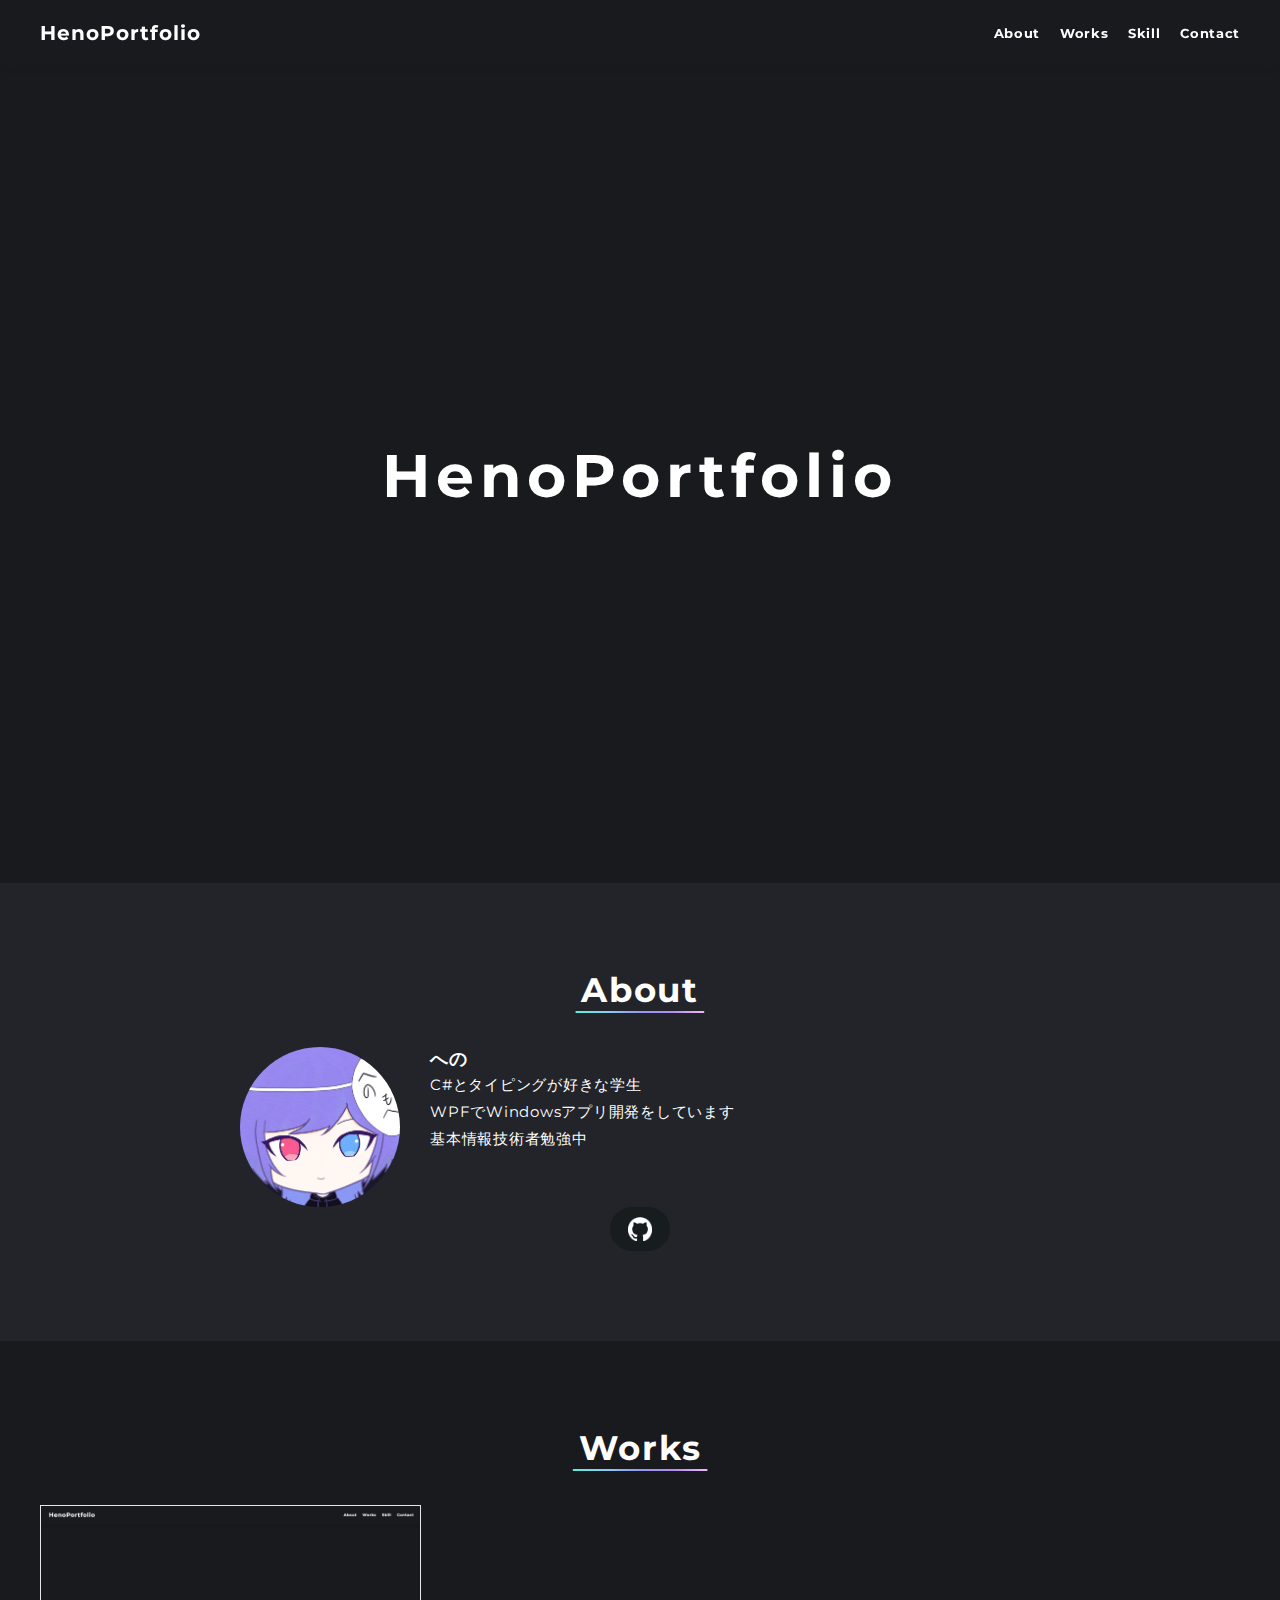
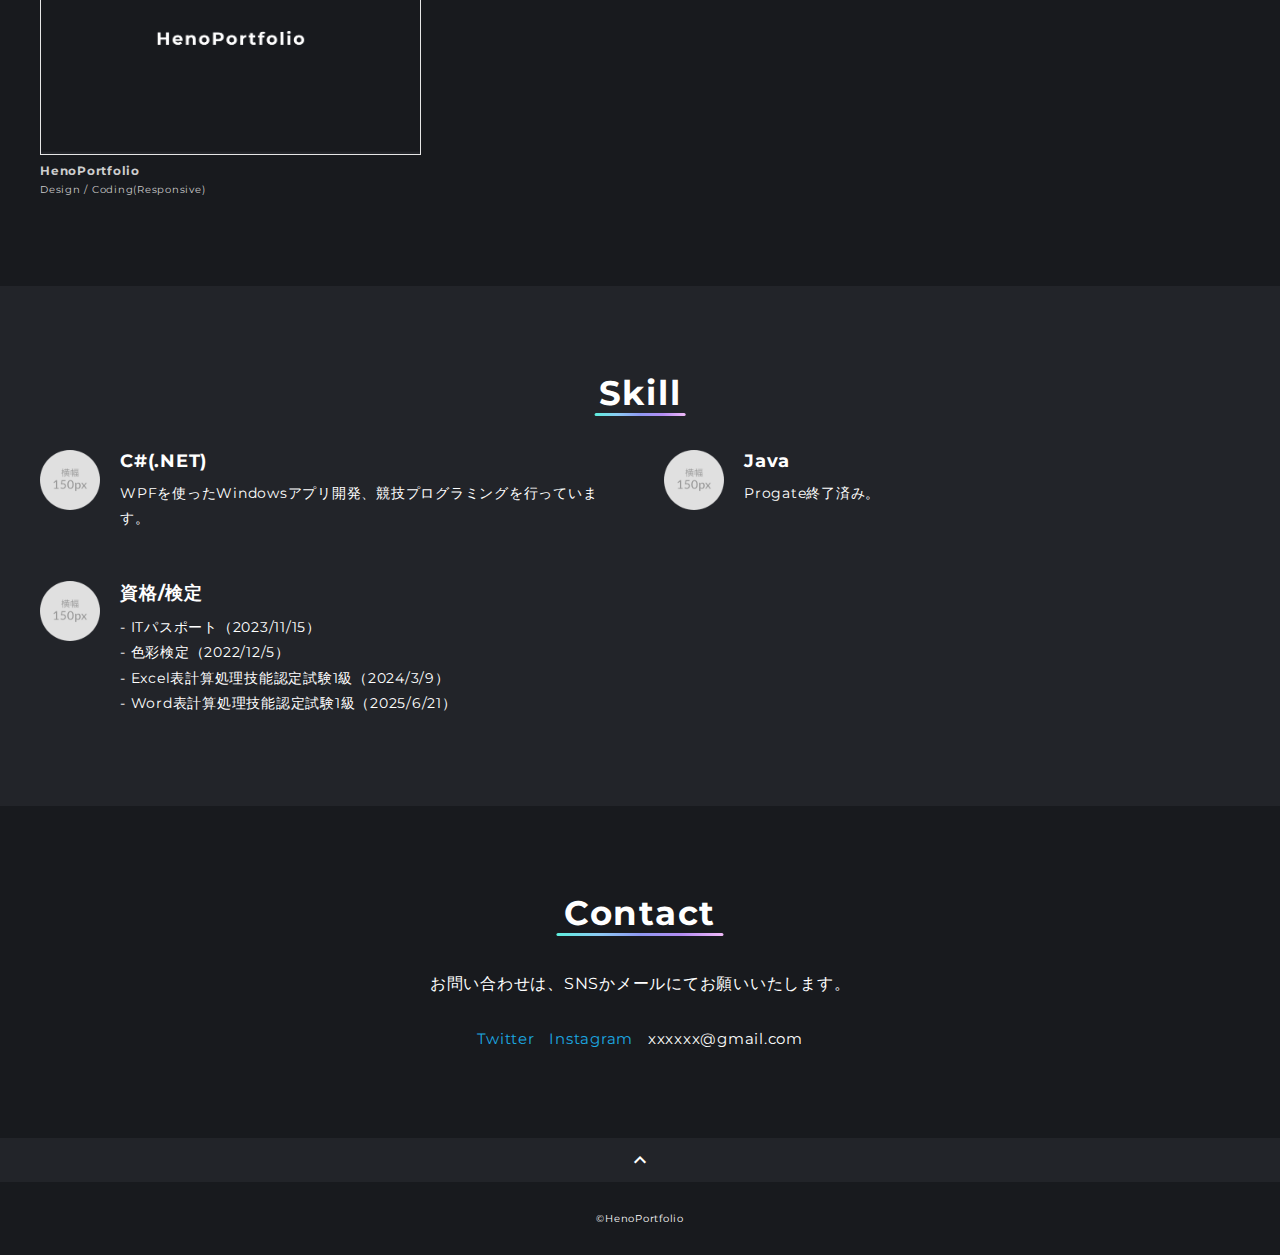
<file: index.html>
<!DOCTYPE html>
<html>
<head>
  <meta charset="utf-8">
  <meta name="viewport" content="width=device-width,initial-scale=1">
  <meta property='og:type' content='website'>
  <meta property='og:title' content='HenoPortfolio'>
  <meta property='og:url' content='URLが入る'>
  <meta property='og:description' content='へののポートフォリオサイトです。'>
  <meta name="description" content="へののポートフォリオサイトです" />
  <title>HenoPortfolio</title>
  <link rel="preconnect" href="https://fonts.gstatic.com">
  <link href="https://fonts.googleapis.com/css2?family=Montserrat:wght@400;700&display=swap" rel="stylesheet">
  <link href="https://fonts.googleapis.com/css?family=Material+Icons+Outlined" rel="stylesheet">
  <link href="css/ress.css" media="all" rel="stylesheet" type="text/css" />
  <link href="css/style.css" media="all" rel="stylesheet" type="text/css" />
  <link rel="shortcut icon" href="image/favicon.ico" />
  <link rel=”canonical” href=”URLが入る” />
</head>

<body>
  <div class="wrapper">

    <!-- header -->
    <header class="header ">
      <div class="container">
        <h1 class="header-logo">
          <a href=".">HenoPortfolio</a>
        </h1>
        <nav class="gnav">
          <ul class="gnav-list">
            <li class="gnav-item"><a href="#about">About</a></li>
            <li class="gnav-item"><a href="#works">Works</a></li>
            <li class="gnav-item"><a href="#skill">Skill</a></li>
            <li class="gnav-item"><a href="#contact">Contact</a></li>
          </ul>
        </nav>
      </div>
    </header>
    <!-- /header -->

    <main class="content">

      <!-- mv -->
      <div class="mv">
        <div class="mv-container">
          <p class="mv-title">HenoPortfolio</p>
        </div>
      </div>
      <!-- /mv -->

      
      <!-- about -->
      <section class="about section" id="about">
        <div class="container">
          <h2 class="title">About</h2>
          <div class="profile">
            <p class="profile-img">
              <img src="image/アイコン2.png" alt="">
            </p>
            <div class="profile-body">
              <h3>への</h3>
              <p>
                C#とタイピングが好きな学生<br>
                WPFでWindowsアプリ開発をしています<br>
                基本情報技術者勉強中
              </p>
            </div>
          </div>
           <div class="Github-links">
            <a class="Github-link" href="https://github.com/heno-1010" target="_blank" rel="noopener">
            <img src="image/github-mark-white.png" alt="Github">
            </a>
            <!-- 他のSNSリンクもここに追加 -->
    </div>
        </div>
      </section>
      <!-- /about -->


      <!-- works -->
      <section class="works section" id="works">
        <div class="container">
          <h2 class="title">Works</h2>
          <div class="works-list">
            <a class="works-item" href="HenoPortfolio.html">
              <div class="works-img"><img src="image/works/image.png" alt="" /></div>
              <p class="works-name">HenoPortfolio</p>
              <p class="works-info">Design / Coding(Responsive)</p>
            </a>
          </div>
        </div>
      </section>
      <!-- /works -->

      <!-- skill -->
      <section class="skill section" id="skill">
        <div class="container">
          <h2 class="title">Skill</h2>
          <div class="skill-list">
            <div class="skill-item">
              <p class="skill-img"><img src="image/icon_skill.png" alt=""></p>
              <div class="skill-body">
                <h3 class="skill-name">C#(.NET)</h3>
                <p class="skill-text">
                  WPFを使ったWindowsアプリ開発、競技プログラミングを行っています。</p>
              </div>
            </div>
            <div class="skill-item">
              <p class="skill-img"><img src="image/icon_skill.png" alt=""></p>
              <div class="skill-body">
                <h3 class="skill-name">Java</h3>
                <p class="skill-text">
                  Progate終了済み。</p>
              </div>
            </div>
            <div class="skill-item">
              <p class="skill-img"><img src="image/icon_skill.png" alt=""></p>
              <div class="skill-body">
                <h3 class="skill-name">資格/検定</h3>
                <p class="skill-text">
                  - ITパスポート（2023/11/15）<br>
                  - 色彩検定（2022/12/5）<br>
                  - Excel表計算処理技能認定試験1級（2024/3/9）<br>
                  - Word表計算処理技能認定試験1級（2025/6/21）</p>
              </div>
            </div>
          </div>
        </div>
      </section>
      <!-- /skill -->

      <!-- contact -->
      <section class="contact section" id="contact">
        <div class="container">
          <h2 class="title">Contact</h2>
          <p class="lead">
            お問い合わせは、<br class="sp-only">SNSかメールにてお願いいたします。
          </p>
          <div class="contact-list">
            <a class="contact-item" href="https://twitter.com/" target="_blank" rel="noopener">Twitter</a>
            <a class="contact-item" href="https://www.instagram.com/" target="_blank" rel="noopener">Instagram</a>
            <span class="contact-item">xxxxxx@gmail.com</span>
          </div>
        </div>
      </section>
      <!-- /contact -->
      <div class="page-top" id="js-page-top">
        <span class="material-icons-outlined">expand_less</span>
      </div>
    </main>

    <!-- footer -->
    <footer class="footer">
      <div class="copyright">&copy;HenoPortfolio</div>
    </footer>
    <!-- /footer -->

  </div>
  <script src="https://ajax.googleapis.com/ajax/libs/jquery/3.6.0/jquery.min.js"></script>
  <script type='text/javascript' src="js/script.js"></script>
</body>
</html>
</file>
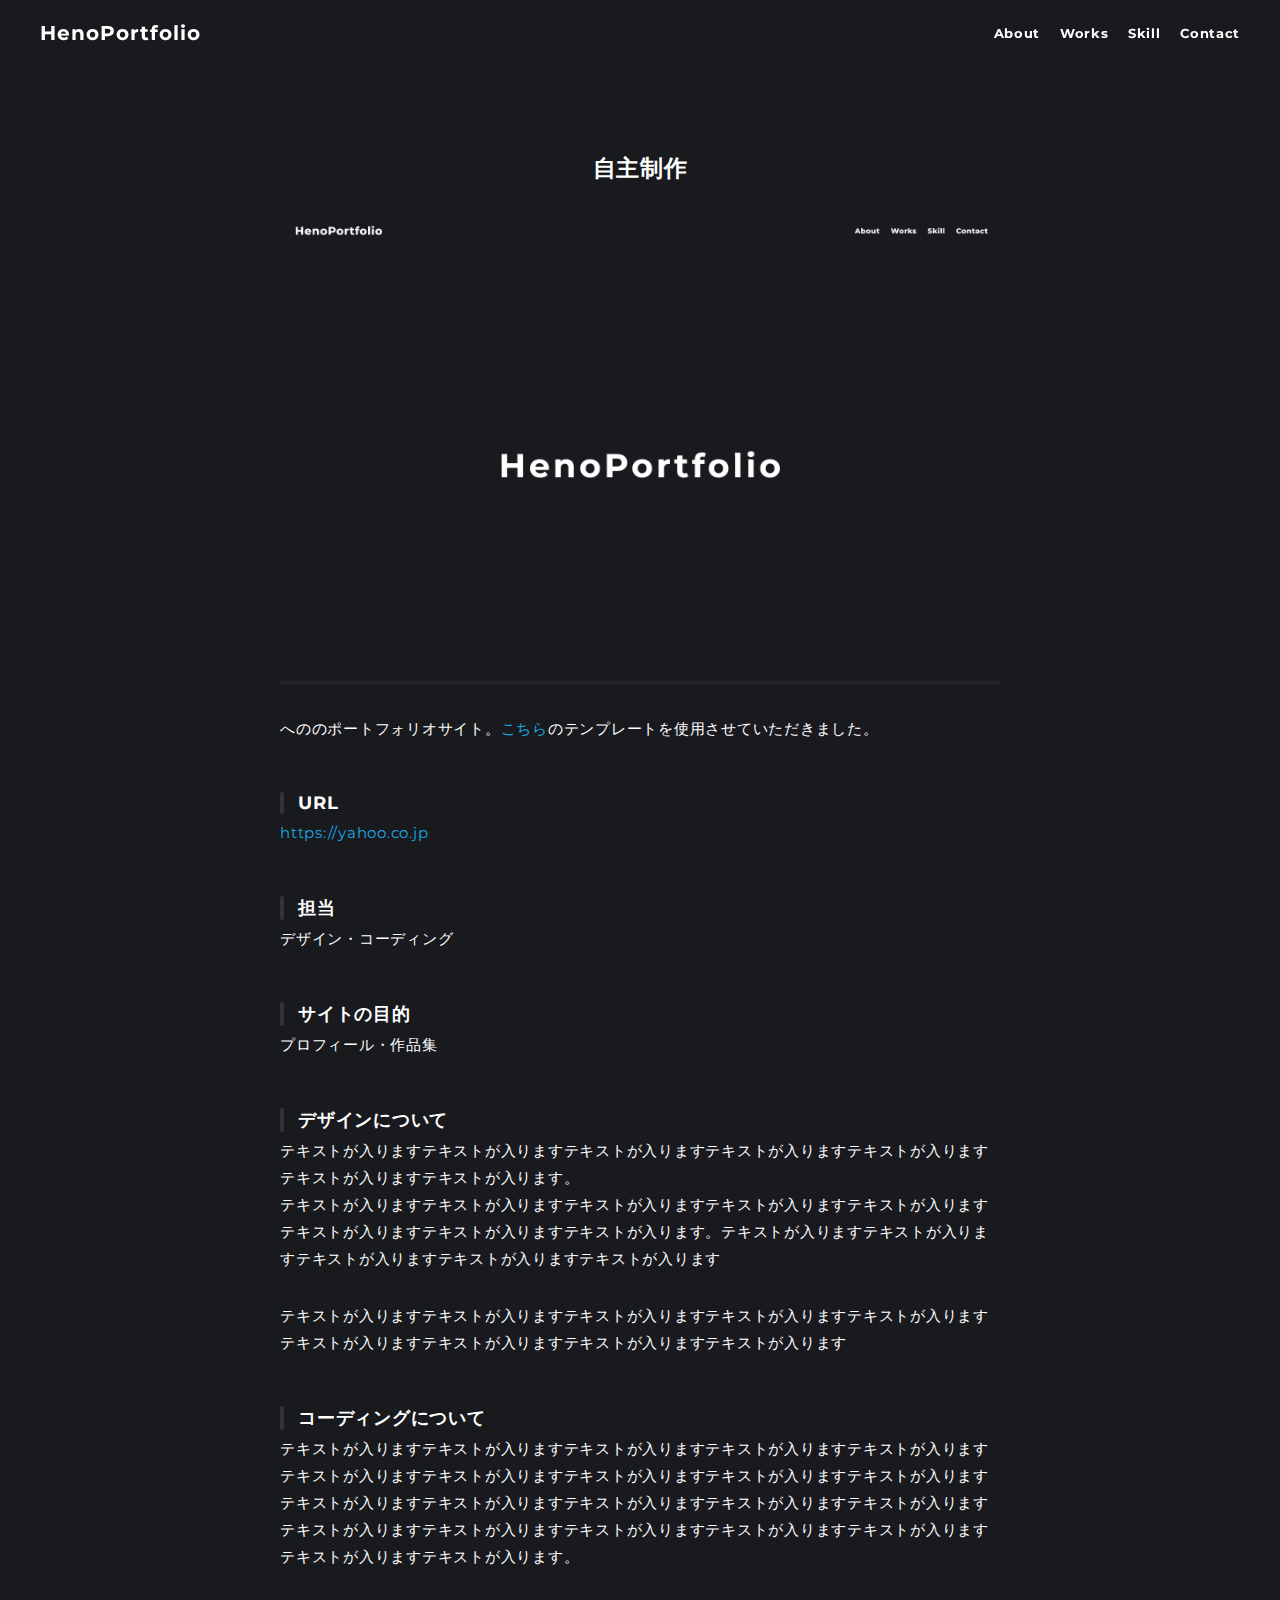
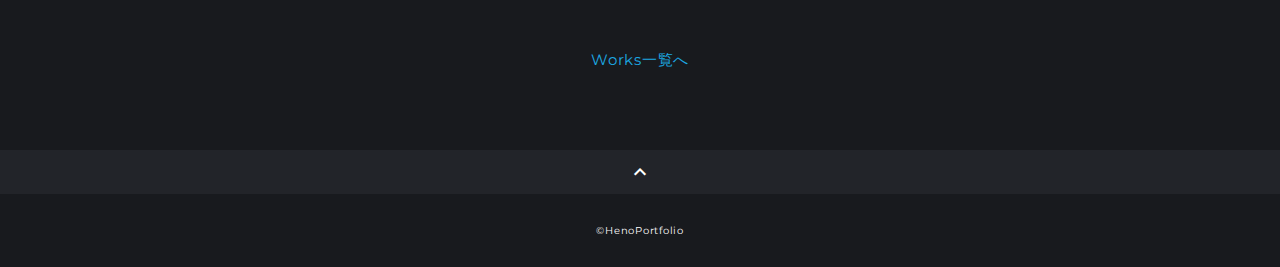
<file: HenoPortfolio.html>
<!DOCTYPE html>
<html>
<head>
  <meta charset="utf-8">
  <meta name="viewport" content="width=device-width,initial-scale=1.0,user-scalable=no">
  <meta property='og:type' content='website'>
  <meta property='og:title' content='HenoPortfolio'>
  <meta property='og:url' content='URLが入る'>
  <meta property='og:description' content='へののポートフォリオサイトです。'>
  <meta property="og:image" content="img/ogp.png">
  <meta name="description" content="へののポートフォリオサイトです" />
  <title>HenoPortfolio</title>
  <link rel="preconnect" href="https://fonts.gstatic.com">
  <link href="https://fonts.googleapis.com/css2?family=Montserrat:wght@400;700&display=swap" rel="stylesheet">
  <link href="https://fonts.googleapis.com/css?family=Material+Icons+Outlined" rel="stylesheet">
  <link href="css/ress.css" media="all" rel="stylesheet" type="text/css" />
  <link href="css/style.css" media="all" rel="stylesheet" type="text/css" />
  <link rel="shortcut icon" href="img/favicon.ico" />
  <link rel=”canonical” href=”URLが入る” />
</head>

<body>
  <div class="wrapper">

    <!-- header -->
    <header class="header ">
      <div class="container">
        <h1 class="header-logo">
          <a href=".">HenoPortfolio</a>
        </h1>
        <nav class="gnav">
          <ul class="gnav-list">
            <li class="gnav-item"><a href="./#about">About</a></li>
            <li class="gnav-item"><a href=".#works">Works</a></li>
            <li class="gnav-item"><a href="./#skill">Skill</a></li>
            <li class="gnav-item"><a href="./#contact">Contact</a></li>
          </ul>
        </nav>
      </div>
    </header>
    <!-- /header -->

    <main class="content">

      <article class="article">
        <div class="article-container">
          <h2 class="article-title">自主制作</h2>
          <div class="article-body">
            <p>
              <img src="image/works/image.png" alt="">
            </p>
            <p>
              へののポートフォリオサイト。<a href="https://webdesigner-go.com/template/portfolio-02/">こちら</a>のテンプレートを使用させていただきました。
            </p>
            <h3>URL</h3>
            <p><a href="https://yahoo.co.jp" target="_blank" rel="noopener">https://yahoo.co.jp</a></p>
            <h3>担当</h3>
            <p>デザイン・コーディング</p>
            <h3>サイトの目的</h3>
            <p>プロフィール・作品集</p>
            <h3>デザインについて</h3>
            <p>
              テキストが入りますテキストが入りますテキストが入りますテキストが入りますテキストが入りますテキストが入りますテキストが入ります。<br>テキストが入りますテキストが入りますテキストが入りますテキストが入りますテキストが入りますテキストが入りますテキストが入りますテキストが入ります。テキストが入りますテキストが入りますテキストが入りますテキストが入りますテキストが入ります
            </p>
            <p>
              テキストが入りますテキストが入りますテキストが入りますテキストが入りますテキストが入りますテキストが入りますテキストが入りますテキストが入りますテキストが入ります
            </p>
            <h3>コーディングについて</h3>
            <p>
              テキストが入りますテキストが入りますテキストが入りますテキストが入りますテキストが入りますテキストが入りますテキストが入りますテキストが入りますテキストが入りますテキストが入りますテキストが入りますテキストが入りますテキストが入りますテキストが入りますテキストが入りますテキストが入りますテキストが入りますテキストが入りますテキストが入りますテキストが入りますテキストが入りますテキストが入ります。
            </p>
          </div>
          <div class="home-link">
            <a href="./#works">Works一覧へ</a>
          </div>
        </div>
      </article>

      <div class="page-top" id="js-page-top">
        <span class="material-icons-outlined">expand_less</span>
      </div>
    </main>

    <!-- footer -->
    <footer class="footer">
      <div class="copyright">&copy;HenoPortfolio</div>
    </footer>
    <!-- /footer -->

  </div>
  <script src="https://ajax.googleapis.com/ajax/libs/jquery/3.5.1/jquery.min.js"></script>
  <script type='text/javascript' src="js/script.js"></script>
</body>
</html>
</file>
<file: css/ress.css>
/*!
 * ress.css • v3.0.1
 * MIT License
 * github.com/filipelinhares/ress
 */

/* # =================================================================
   # Global selectors
   # ================================================================= */

html {
  box-sizing: border-box;
  word-break: normal;
  -moz-tab-size: 4;
  tab-size: 4;

  -webkit-text-size-adjust: 100%; /* Prevent adjustments of font size after orientation changes in iOS */
}

*,
::before,
::after {
  box-sizing: inherit;
  background-repeat: no-repeat; /* Set `background-repeat: no-repeat` to all elements and pseudo elements */
}

::before,
::after {
  vertical-align: inherit;
  text-decoration: inherit; /* Inherit text-decoration and vertical align to ::before and ::after pseudo elements */
}

* {
  margin: 0;
  padding: 0; /* Reset `padding` and `margin` of all elements */
}

/* # =================================================================
   # General elements
   # ================================================================= */

hr {
  overflow: visible; /* Show the overflow in Edge and IE */
  height: 0; /* Add the correct box sizing in Firefox */
}

details,
main {
  display: block; /* Render the `main` element consistently in IE. */
}

summary {
  display: list-item; /* Add the correct display in all browsers */
}

small {
  font-size: 80%; /* Set font-size to 80% in `small` elements */
}

[hidden] {
  display: none; /* Add the correct display in IE */
}

abbr[title] {
  /* Add the correct text decoration in Chrome, Edge, IE, Opera, and Safari */
  text-decoration: underline;
  text-decoration: underline dotted;
  border-bottom: none; /* Remove the bottom border in Chrome 57 */
}

a {
  background-color: transparent; /* Remove the gray background on active links in IE 10 */
}

a:active,
a:hover {
  outline-width: 0; /* Remove the outline when hovering in all browsers */
}

code,
kbd,
pre,
samp {
  font-family: monospace, monospace; /* Specify the font family of code elements */
}

pre {
  font-size: 1em; /* Correct the odd `em` font sizing in all browsers */
}

b,
strong {
  font-weight: bolder; /* Add the correct font weight in Chrome, Edge, and Safari */
}

/* https://gist.github.com/unruthless/413930 */
sub,
sup {
  position: relative;
  font-size: 75%;
  line-height: 0;
  vertical-align: baseline;
}

sub {
  bottom: -.25em;
}

sup {
  top: -.5em;
}

/* # =================================================================
   # Forms
   # ================================================================= */

input {
  border-radius: 0;
}

/* Replace pointer cursor in disabled elements */
[disabled] {
  cursor: default;
}

[type="number"]::-webkit-container-spin-button,
[type="number"]::-webkit-outer-spin-button {
  height: auto; /* Correct the cursor style of increment and decrement buttons in Chrome */
}

[type="search"] {
  outline-offset: -2px; /* Correct the outline style in Safari */

  -webkit-appearance: textfield; /* Correct the odd appearance in Chrome and Safari */
}

[type="search"]::-webkit-search-decoration {
  -webkit-appearance: none; /* Remove the container padding in Chrome and Safari on macOS */
}

textarea {
  overflow: auto; /* Internet Explorer 11+ */
  resize: vertical; /* Specify textarea resizability */
}

button,
input,
optgroup,
select,
textarea {
  font: inherit; /* Specify font inheritance of form elements */
}

optgroup {
  font-weight: bold; /* Restore the font weight unset by the previous rule */
}

button {
  overflow: visible; /* Address `overflow` set to `hidden` in IE 8/9/10/11 */
}

button,
select {
  text-transform: none; /* Firefox 40+, Internet Explorer 11- */
}

/* Apply cursor pointer to button elements */
button,
[type="button"],
[type="reset"],
[type="submit"],
[role="button"] {
  cursor: pointer;
  color: inherit;
}

/* Remove container padding and border in Firefox 4+ */
button::-moz-focus-container,
[type="button"]::-moz-focus-container,
[type="reset"]::-moz-focus-container,
[type="submit"]::-moz-focus-container {
  padding: 0;
  border-style: none;
}

/* Replace focus style removed in the border reset above */
button:-moz-focusring,
[type="button"]::-moz-focus-container,
[type="reset"]::-moz-focus-container,
[type="submit"]::-moz-focus-container {
  outline: 1px dotted ButtonText;
}

button,
html [type="button"],
/* Prevent a WebKit bug where (2) destroys native `audio` and `video`controls in Android 4 */
[type="reset"],
[type="submit"] {
  -webkit-appearance: button; /* Correct the inability to style clickable types in iOS */
}

/* Remove the default button styling in all browsers */
button,
input,
select,
textarea {
  border-style: none;
  background-color: transparent;
}

/* Style select like a standard input */
select {
  -webkit-appearance: none; /* Chrome 41+ */
  -moz-appearance: none; /* Firefox 36+ */
}

select::-ms-expand {
  display: none; /* Internet Explorer 11+ */
}

select::-ms-value {
  color: currentColor; /* Internet Explorer 11+ */
}

legend {
  display: table; /* Correct the text wrapping in Edge and IE */
  max-width: 100%; /* Correct the text wrapping in Edge and IE */
  max-width: 100%; /* Correct the text wrapping in Edge 18- and IE */
  white-space: normal; /* Correct the text wrapping in Edge and IE */
  color: inherit; /* Correct the color inheritance from `fieldset` elements in IE */
  border: 0; /* Correct `color` not being inherited in IE 8/9/10/11 */
}

::-webkit-file-upload-button {
  font: inherit; /* Change font properties to `inherit` in Chrome and Safari */
  color: inherit;
  /* Correct the inability to style clickable types in iOS and Safari */

  -webkit-appearance: button;
}

/* # =================================================================
   # Specify media element style
   # ================================================================= */

img {
  border-style: none; /* Remove border when inside `a` element in IE 8/9/10 */
}

/* Add the correct vertical alignment in Chrome, Firefox, and Opera */
progress {
  vertical-align: baseline;
}

/* # =================================================================
   # Accessibility
   # ================================================================= */

/* Hide content from screens but not screenreaders */
@media screen {
  [hidden~="screen"] {
    display: inherit;
  }
  [hidden~="screen"]:not(:active):not(:focus):not(:target) {
    position: absolute !important;
    clip: rect(0 0 0 0) !important;
  }
}

/* Specify the progress cursor of updating elements */
[aria-busy="true"] {
  cursor: progress;
}

/* Specify the pointer cursor of trigger elements */
[aria-controls] {
  cursor: pointer;
}

/* Specify the unstyled cursor of disabled, not-editable, or otherwise inoperable elements */
[aria-disabled] {
  cursor: default;
}
</file>
<file: css/style.css>
body {
  font-family: "Montserrat","Helvetica Neue",Arial,"Hiragino Kaku Gothic ProN","Hiragino Sans","Meiryo",sans-serif;
  font-size: 15px;
  letter-spacing: .05em;
  color: #ffffff;
  background-color: #181a1e;
}

a {
  transition: opacity .3s;
  text-decoration: none;
  color: #1ca9e3;
}

img {
  max-width: 100%;
  height: auto;
  vertical-align: bottom;
  border-style: none;
}



.pc-only {
  display: block;
}

.sp-only {
  display: none;
}

/*--------------------------------
 レイアウト
---------------------------------*/
.wrapper {
  padding-top: 73px;
}

.section {
  padding: 90px 0;
}

.section:nth-of-type(odd) {
  background-color: #222429;
}

.container {
  max-width: 1340px;
  margin: 0 auto;
  padding: 0 40px;
}

/*--------------------------------
 見出し
---------------------------------*/
.title {
  font-size: 34px;
  font-weight: bold;
  line-height: 1;
  margin: 0 auto 40px;   /* auto で中央揃え */
  letter-spacing: .05em;
  color: #ffffff;

  display: block;        /* ブロックに変更 */
  width: fit-content;    /* テキスト幅ぴったりにする */
  position: relative;
  text-align: center;    /* 文字自体も中央揃え */
}
.title::after {
  content: "";
  position: absolute;
  left: 50%;              /* 中央基準 */
  bottom: -6px;           /* 文字との距離（調整OK） */
  transform: translateX(-50%); /* 中央に正しく揃える */
  
  width: 110%;            /* 文字幅に合わせる */
  height: 2.5px;            /* 下線の太さ */
  border-radius: 2px;

  background: linear-gradient(
    90deg,
    #5deedd,
    #8ccbf3 25%,
    #8f99f3 50%,
    #b48df3 75%,
    #f0b9f8
  );
}
.lead {
  font-size: 16px;
  line-height: 1.8;
  margin-bottom: 30px;
}

/*--------------------------------
ヘッダー
---------------------------------*/
.header {
  position: fixed;
  top: 0;
  z-index: 1;
  width: 100%;
  background-color: #181a1e;
  box-shadow: 0 5px 10px -6px rgba(0,0,0,.1);
}

.header .container {
  display: flex;
  align-items: center;
  justify-content: space-between;
  padding: 20px 40px;
}

.header-logo {
  font-size: 20px;
  font-weight: bold;
  line-height: 1.2;
  margin-right: 20px;
  letter-spacing: .05em;
}

.header-logo a {
  color: #ffffff;
}

.gnav-list {
  display: flex;
  justify-content: space-between;
  list-style: none;
}

.gnav-item:not(:last-child) {
  margin-right: 20px;
}

.gnav-item a {
  position: relative;
  font-size: 13px;
  font-weight: bold;
  display: inline-block;
  padding: 5px 0;
  transition: .3s;
  letter-spacing: .05em;
  color: #ffffff;
}
.gnav-item a:after {
  position: absolute;
  bottom: 0;
  left: 50%;
  width: 0;
  height: 3px;
  content: "";
  transition: .3s;
  -webkit-transform: translateX(-50%);
  transform: translateX(-50%);
    background: linear-gradient(
    90deg,
    #5deedd,
    #8ccbf3 25%,
    #8f99f3 50%,
    #b48df3 75%,
    #f0b9f8
  );
}

.gnav-item a:hover:after {
  width: 100%;
}
/*--------------------------------
 メインビジュアル
---------------------------------*/
.mv {
  display: flex;
  align-items: center;
  justify-content: center;
  height: 90vh;
  text-align: center;
}

.mv-container {
  padding: 0 40px;
}

.mv-title {
  font-size: 60px;
  font-weight: bold;
  line-height: 1.2;
  margin-bottom: 5px;
  letter-spacing: .1em;
}
/*--------------------------------
 Works
---------------------------------*/
.works-list {
  display: flex;
  flex-wrap: wrap;
  margin-bottom: -40px;
}

.works-item {
  width: 31.74603%;
  margin-right: 1.58730%;
  margin-bottom: 40px;
  color: #cdcdcd;
}

.works-item:hover {
  opacity: .9;
}

.works-item:nth-of-type(3n) {
  margin-right: 0;
}

.works-img img {
  border: 1px solid #e6e6e6;
}

.works-name {
  font-size: 12px;
  font-weight: bold;
  margin-top: 8px;
}

.works-info {
  font-size: 10px;
  margin-top: 5px;
}

/*--------------------------------
 Skill
---------------------------------*/
.skill-list {
  display: flex;
  flex-wrap: wrap;
  justify-content: space-between;
  margin-bottom: -50px;
}

.skill-item {
  display: flex;
  align-items: flex-start;
  justify-content: space-between;
  width: 48%;
  margin-bottom: 50px;
}

.skill-img {
  width: 60px;
  height: auto;
  margin-right: 20px;
}

.skill-body {
  flex: 1;
}

.skill-name {
  margin-bottom: 10px;
}

.skill-text {
  font-size: 14px;
  line-height: 1.8;
}

/*--------------------------------
 About
---------------------------------*/
.profile {
  display: flex;
  flex-wrap: wrap;
  max-width: 800px;
  margin: 0 auto;
}
.profile-img {
  width: 20%;
  margin-right: 30px;
  border-radius: 50%;
}
.profile-img img {
  border-radius: 50%;
}
.profile-body {
  flex: 1;
}

.profile-body p {
  font-size: 15px;
  line-height: 1.8;
}

.profile-body p:not(:last-child) {
  margin-bottom: 30px;
}

/*--------------------------------
 Contact
---------------------------------*/
.contact {
  text-align: center;
}

.contact-item:not(:last-child) {
  margin-right: 10px;
}

.contact-text {
  margin-top: 10px;
}
/*--------------------------------
 ページトップ
---------------------------------*/
.page-top {
  font-weight: bold;
  padding: 10px;
  cursor: pointer;
  text-align: center;
  background-color: #222429;
}

.page-top .material-icons-outlined {
  vertical-align: bottom;
  color: #fff;
}

/*--------------------------------
 フッター
---------------------------------*/
.footer {
  padding: 30px;
  background-color: #181a1e;
}

.copyright {
  font-size: 10px;
  text-align: center;
  color: #ffffff;
}

/*--------------------------------
 下層：Worksページ
---------------------------------*/
.article {
  padding: 80px 0;
}

.article-container {
  max-width: 1040px;
  margin: 0 auto;
  padding: 0 20px;
}

.article-title {
  margin-bottom: 30px;
  text-align: center;
}

.article-body {
  max-width: 720px;
  margin: 0 auto;
  margin-bottom: 80px;
}

.article-body h3 {
  position: relative;
  font-size: 18px;
  margin-bottom: 5px;
  padding-left: 1em;
}

.article-body h3:not(:first-child) {
  margin-top: 50px;
}

.article-body h3::before {
  position: absolute;
  top: 0;
  left: 0;
  width: 4px;
  height: 100%;
  content: "";
  border-radius: 3px;
  background-color: #333;
}

.article-body p {
  font-size: 15px;
  line-height: 1.8;
  margin-bottom: 30px;
}

.home-link {
  text-align: center;
}

/*--------------------------------
 SNSリンクボタン
---------------------------------*/
.Github-links {
  display: flex;
  flex-direction: column; /* 縦並びに変更 */
  align-items: center;     /* 中央に配置 */
  gap: 15px;               /* ボタン間の隙間 */
}

.Github-link {
  display: flex;
  align-items: center;
  background-color: #171c1f; /* ボタンの背景色 */
  padding: 10px 15px;
  border-radius: 30px;
  color: white;
  text-decoration: none;
  font-weight: bold;
  transition: background-color 0.3s ease;
  width: 60px; /* ボタンの幅を設定 */
  justify-content: center; /* アイコンとテキストを中央揃え */
}

.Github-link img {
  width: 24px; /* アイコンのサイズ */
  height: 24px;
}

.Github-link:hover {
  background-color: #3c3c3c; /* ホバー時の背景色 */
}

.Github-link:active {
  background-color: #9585ef; /* クリック時の背景色 */
}
/*media Queries 767
----------------------------------------------------*/
@media screen and (max-width: 767px) {
  body {
    font-size: 14px;
  }

  .pc-only {
    display: none;
  }

  .sp-only {
    display: block;
  }

  /* 見出し */
  .title {
    font-size: 26px;
    margin-bottom: 20px;
  }

  .lead {
    font-size: 14px;
    line-height: 1.7;
    margin-bottom: 20px;
  }

  /* レイアウト */
  .wrapper {
    padding-top: 57px;
  }

  .section {
    padding: 60px 0;
  }

  .container {
    padding: 0 20px;
  }

  /* ヘッダー */
  .header .container {
    padding: 15px;
  }

  .header-logo {
    font-size: 15px;
    margin-right: 15px;
  }

  .gnav-item:not(:last-child) {
    margin-right: 10px;
  }

  .gnav-item a {
    font-size: 10px;
  }

  .gnav-item a:after {
    display: none;
  }

  /*  メインビジュアル */
  .mv {
    height: 90vh;
  }

  .mv-container {
    padding: 0 20px;
  }

  .mv-title {
    font-size: 30px;
  }
  .mv-subtitle {
    font-size: 16px;
    margin-bottom: 20px;
  }

  .mv-text {
    font-size: 14px;
    line-height: 1.7;
  }

  /* Works */
  .works-name {
    font-size: 12px;
  }

  .works-info {
    margin-top: 3px;
  }

  .works-list {
    justify-content: space-between;
  }

  .works-item {
    flex: 0 0 48%;
    margin-right: 0;
    margin-bottom: 30px;
  }

  /* Skill */
  .skill-list {
    display: block;
    margin-bottom: 0;
  }

  .skill-item {
    width: 100%;
    margin-bottom: 35px;
  }

  .skill-item:last-child {
    margin-bottom: 0;
  }

  .skill-name {
    margin-bottom: 5px;
  }

  .skill-text {
    font-size: 13px;
    line-height: 1.7;
  }

  /* About */
  .profile {
    display: block;
  }
  .profile-img {
    width: 150px;
    margin: 0 auto;
    margin-bottom: 25px;
  }

  .profile-body p {
    font-size: 14px;
    line-height: 1.7;
  }

  .profile-body p:not(:last-child) {
    margin-bottom: 20px;
  }

  /* フッター */
  .footer {
    padding: 20px;
  }

  /* 下層ページ */
  .article {
    padding: 50px 0;
  }

  .article-body h3 {
    font-size: 16px;
    padding-left: .8em;
  }

  .article-body h3:not(:first-child) {
    margin-top: 30px;
  }

  .article-body p {
    font-size: 14px;
    line-height: 1.7;
    margin-bottom: 20px;
  }
}
</file>
